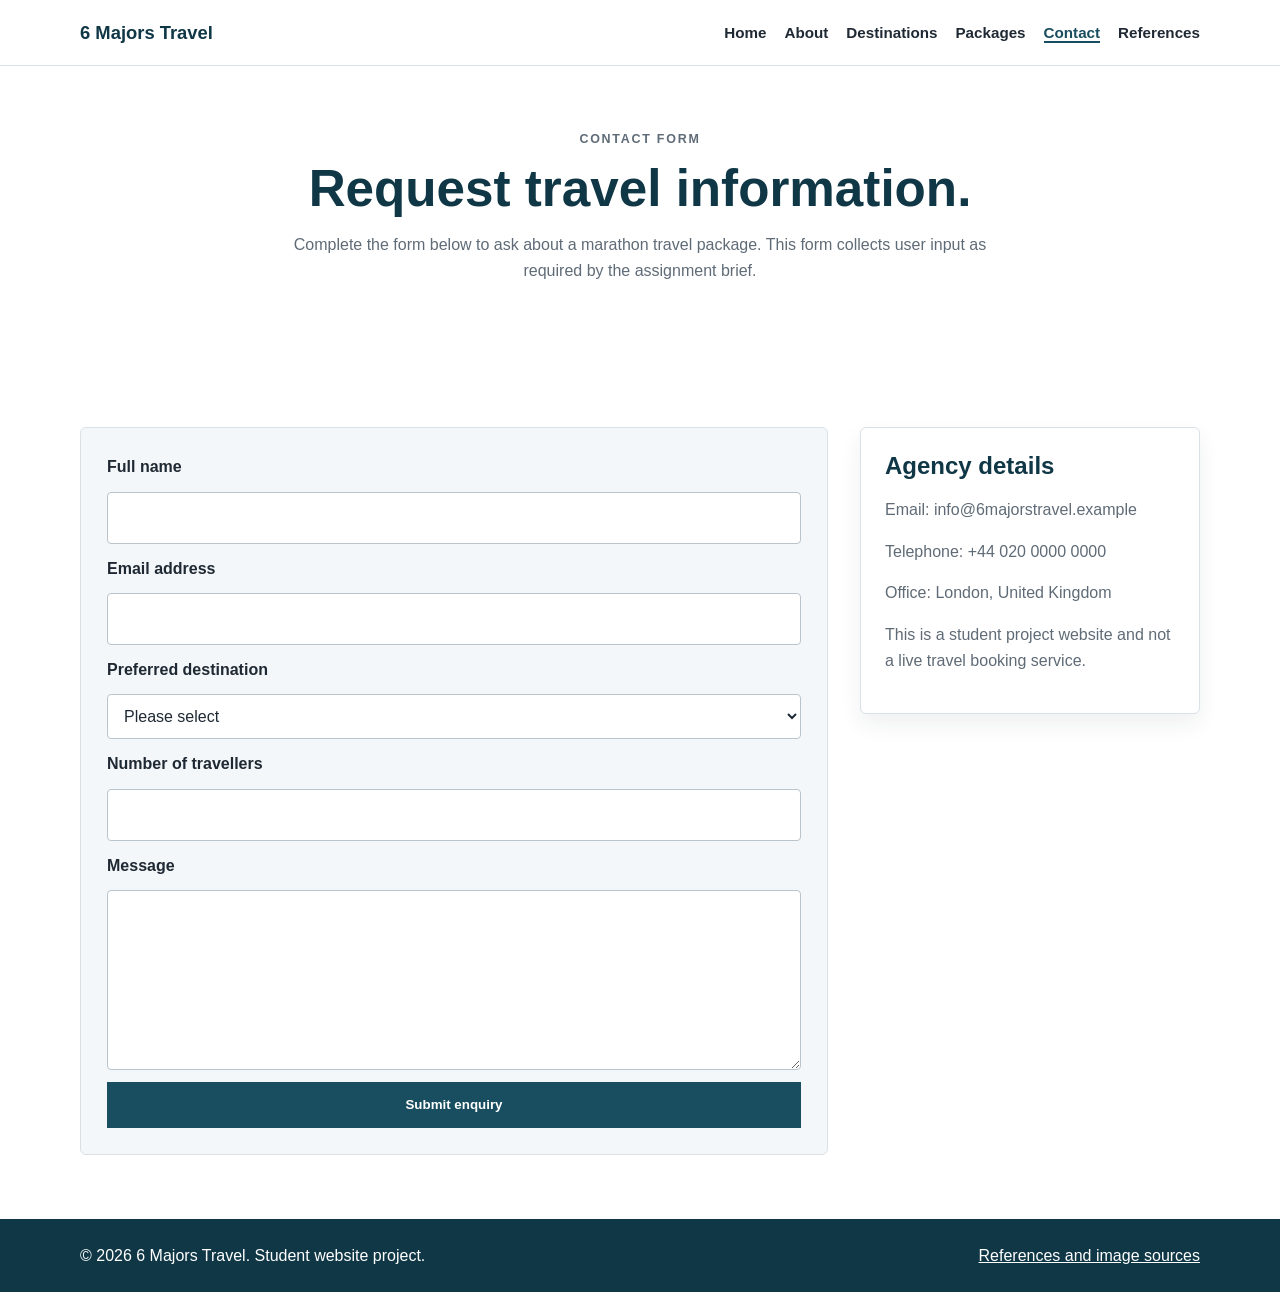
<file: contact.html>
<!DOCTYPE html>
<html lang="en">
<head>
  <meta charset="UTF-8">
  <meta name="viewport" content="width=device-width, initial-scale=1.0">
  <title>Contact | 6 Majors Travel</title>
  <link rel="stylesheet" href="style.css">
</head>
<body>
  <header class="site-header">
    <nav class="navbar" aria-label="Main navigation">
      <a class="logo" href="index.html">6 Majors Travel</a>
      <ul class="nav-links">
        <li><a href="index.html">Home</a></li>
        <li><a href="about.html">About</a></li>
        <li><a href="destinations.html">Destinations</a></li>
        <li><a href="packages.html">Packages</a></li>
        <li><a class="active" href="contact.html">Contact</a></li>
        <li><a href="references.html">References</a></li>
      </ul>
    </nav>
  </header>

  <main>
    <section class="page-hero">
      <p class="eyebrow">Contact form</p>
      <h1>Request travel information.</h1>
      <p>Complete the form below to ask about a marathon travel package. This form collects user input as required by the assignment brief.</p>
    </section>

    <section class="section contact-layout">
      <form class="contact-form" action="#" method="post">
        <label for="full-name">Full name</label>
        <input id="full-name" name="full-name" type="text" required>

        <label for="email">Email address</label>
        <input id="email" name="email" type="email" required>

        <label for="destination">Preferred destination</label>
        <select id="destination" name="destination">
          <option value="">Please select</option>
          <option>Tokyo</option>
          <option>Boston</option>
          <option>London</option>
          <option>Berlin</option>
          <option>Chicago</option>
          <option>New York</option>
        </select>

        <label for="travellers">Number of travellers</label>
        <input id="travellers" name="travellers" type="number" min="1" max="20">

        <label for="message">Message</label>
        <textarea id="message" name="message" rows="6"></textarea>

        <button class="button" type="submit">Submit enquiry</button>
      </form>

      <aside class="contact-panel">
        <h2>Agency details</h2>
        <p>Email: info@6majorstravel.example</p>
        <p>Telephone: +44 020 0000 0000</p>
        <p>Office: London, United Kingdom</p>
        <p>This is a student project website and not a live travel booking service.</p>
      </aside>
    </section>
  </main>

  <footer class="site-footer">
    <p>&copy; 2026 6 Majors Travel. Student website project.</p>
    <a href="references.html">References and image sources</a>
  </footer>
</body>
</html>
</file>
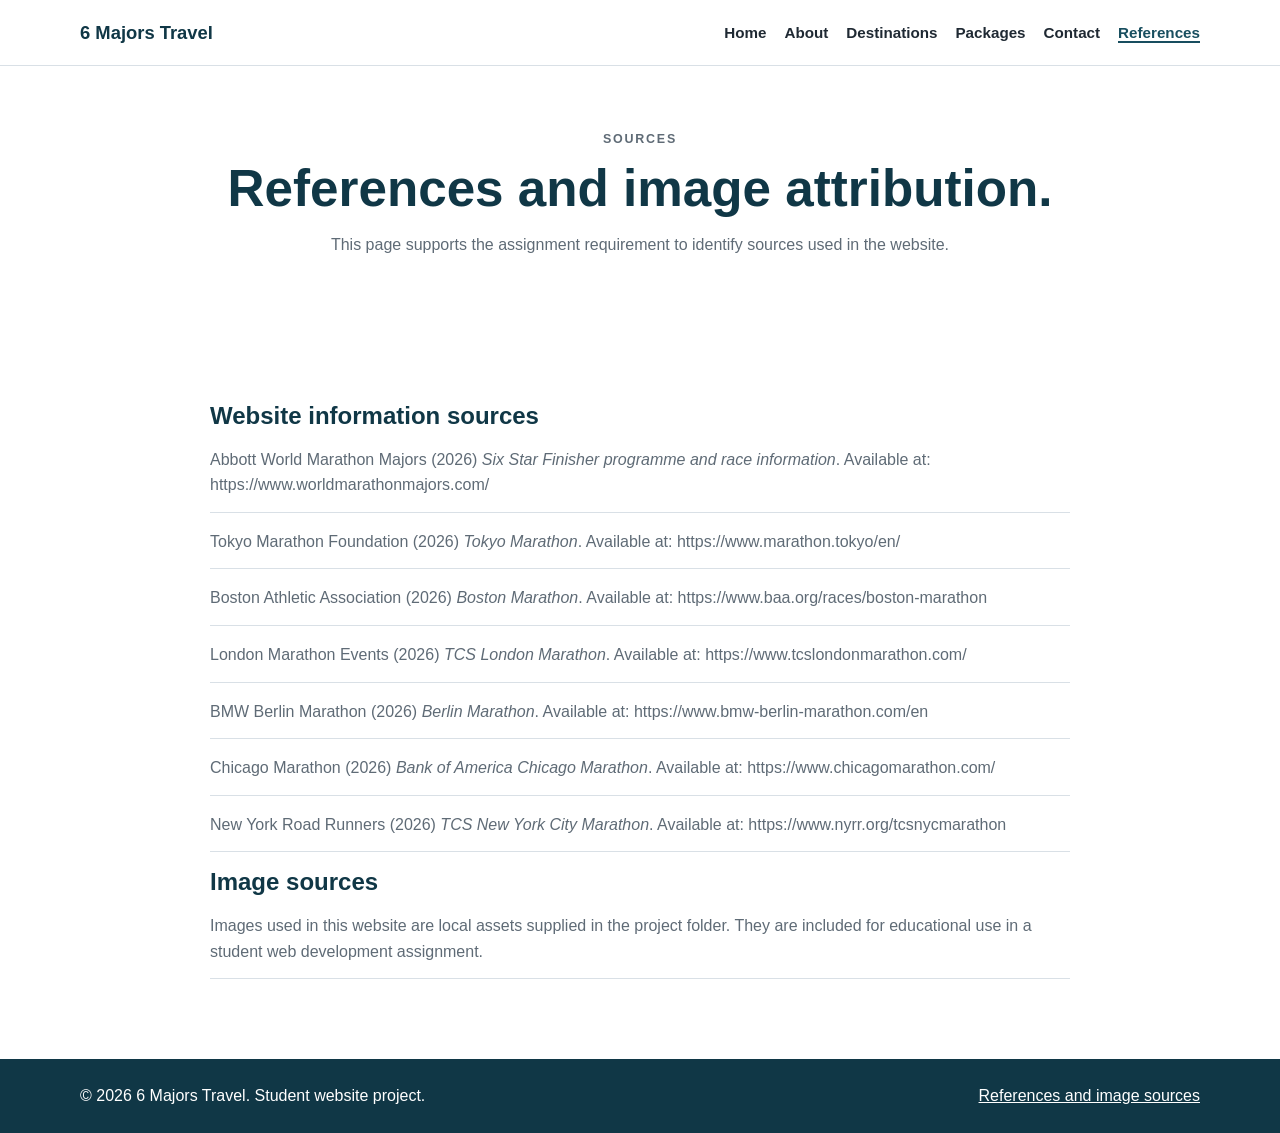
<file: references.html>
<!DOCTYPE html>
<html lang="en">
<head>
  <meta charset="UTF-8">
  <meta name="viewport" content="width=device-width, initial-scale=1.0">
  <title>References | 6 Majors Travel</title>
  <link rel="stylesheet" href="style.css">
</head>
<body>
  <header class="site-header">
    <nav class="navbar" aria-label="Main navigation">
      <a class="logo" href="index.html">6 Majors Travel</a>
      <ul class="nav-links">
        <li><a href="index.html">Home</a></li>
        <li><a href="about.html">About</a></li>
        <li><a href="destinations.html">Destinations</a></li>
        <li><a href="packages.html">Packages</a></li>
        <li><a href="contact.html">Contact</a></li>
        <li><a class="active" href="references.html">References</a></li>
      </ul>
    </nav>
  </header>

  <main>
    <section class="page-hero">
      <p class="eyebrow">Sources</p>
      <h1>References and image attribution.</h1>
      <p>This page supports the assignment requirement to identify sources used in the website.</p>
    </section>

    <section class="section">
      <div class="reference-list">
        <h2>Website information sources</h2>
        <p>Abbott World Marathon Majors (2026) <em>Six Star Finisher programme and race information</em>. Available at: https://www.worldmarathonmajors.com/</p>
        <p>Tokyo Marathon Foundation (2026) <em>Tokyo Marathon</em>. Available at: https://www.marathon.tokyo/en/</p>
        <p>Boston Athletic Association (2026) <em>Boston Marathon</em>. Available at: https://www.baa.org/races/boston-marathon</p>
        <p>London Marathon Events (2026) <em>TCS London Marathon</em>. Available at: https://www.tcslondonmarathon.com/</p>
        <p>BMW Berlin Marathon (2026) <em>Berlin Marathon</em>. Available at: https://www.bmw-berlin-marathon.com/en</p>
        <p>Chicago Marathon (2026) <em>Bank of America Chicago Marathon</em>. Available at: https://www.chicagomarathon.com/</p>
        <p>New York Road Runners (2026) <em>TCS New York City Marathon</em>. Available at: https://www.nyrr.org/tcsnycmarathon</p>

        <h2>Image sources</h2>
        <p>Images used in this website are local assets supplied in the project folder. They are included for educational use in a student web development assignment.</p>
      </div>
    </section>
  </main>

  <footer class="site-footer">
    <p>&copy; 2026 6 Majors Travel. Student website project.</p>
    <a href="references.html">References and image sources</a>
  </footer>
</body>
</html>
</file>
<file: style.css>
:root {
  --ink: #1f2933;
  --muted: #5f6b76;
  --line: #d9e0e6;
  --panel: #ffffff;
  --soft: #f4f7f9;
  --brand: #184e5f;
  --brand-dark: #103746;
  --accent: #b68b3f;
  --shadow: 0 14px 32px rgba(31, 41, 51, 0.10);
}

* {
  box-sizing: border-box;
}

body {
  margin: 0;
  background: #ffffff;
  color: var(--ink);
  font-family: Arial, Helvetica, sans-serif;
  font-size: 16px;
  line-height: 1.6;
}

img {
  display: block;
  max-width: 100%;
}

a {
  color: var(--brand);
}

a:focus,
button:focus,
input:focus,
select:focus,
textarea:focus {
  outline: 3px solid rgba(24, 78, 95, 0.35);
  outline-offset: 2px;
}

.site-header {
  position: sticky;
  top: 0;
  z-index: 10;
  background: #ffffff;
  border-bottom: 1px solid var(--line);
}

.navbar {
  display: flex;
  align-items: center;
  justify-content: space-between;
  gap: 28px;
  width: min(1120px, calc(100% - 40px));
  margin: 0 auto;
  padding: 18px 0;
}

.logo {
  color: var(--brand-dark);
  font-size: 1.15rem;
  font-weight: 700;
  text-decoration: none;
}

.nav-links {
  display: flex;
  align-items: center;
  gap: 18px;
  margin: 0;
  padding: 0;
  list-style: none;
}

.nav-links a {
  color: var(--ink);
  font-size: 0.95rem;
  font-weight: 600;
  text-decoration: none;
}

.nav-links a:hover,
.nav-links a.active {
  color: var(--brand);
  border-bottom: 2px solid var(--brand);
}

.hero {
  display: flex;
  align-items: center;
  position: relative;
  overflow: hidden;
  width: 100%;
  min-height: 680px;
  padding: 96px max(20px, calc((100% - 1120px) / 2));
  background:
    linear-gradient(90deg, rgba(10, 22, 29, 0.64) 0%, rgba(10, 22, 29, 0.34) 44%, rgba(10, 22, 29, 0.06) 100%),
    linear-gradient(180deg, rgba(182, 139, 63, 0.16), rgba(16, 55, 70, 0.10));
}

.hero::before,
.hero::after,
.hero-slide {
  position: absolute;
  inset: 0;
  z-index: -1;
  background-size: cover;
  background-repeat: no-repeat;
  content: "";
}

.hero::before {
  background-image: url("portada.png");
  background-position: 62% 28%;
  animation: heroFirstImage 30s infinite;
}

.hero::after {
  background-image: url("run.webp");
  background-position: center;
  opacity: 0;
  animation: heroSecondImage 30s infinite;
}

.hero-slide-jornalist {
  background-image: url("jornalist.png");
  background-position: 53% center;
  opacity: 0;
  animation: heroThirdImage 30s infinite;
}

.hero-copy {
  position: relative;
  max-width: 700px;
}

@keyframes heroFirstImage {
  0%,
  30% {
    opacity: 1;
  }

  35%,
  96% {
    opacity: 0;
  }

  100% {
    opacity: 1;
  }
}

@keyframes heroSecondImage {
  0%,
  30% {
    opacity: 0;
  }

  35%,
  63% {
    opacity: 1;
  }

  68%,
  100% {
    opacity: 0;
  }
}

@keyframes heroThirdImage {
  0%,
  63% {
    opacity: 0;
  }

  68%,
  96% {
    opacity: 1;
  }

  100% {
    opacity: 0;
  }
}

.hero h1,
.page-hero h1,
.section-heading h2 {
  margin: 0;
  color: var(--brand-dark);
  font-size: clamp(2.2rem, 4vw, 4.5rem);
  line-height: 1.05;
}

.hero p,
.page-hero p,
.section-heading p {
  color: var(--muted);
}

.hero h1 {
  color: #ffffff;
  max-width: 760px;
  text-shadow: 0 3px 18px rgba(0, 0, 0, 0.34);
}

.hero p {
  color: rgba(255, 255, 255, 0.94);
  max-width: 620px;
  text-shadow: 0 2px 12px rgba(0, 0, 0, 0.30);
}

.hero .eyebrow {
  color: #f6d58b;
}

.hero .button-secondary {
  border-color: rgba(246, 213, 139, 0.82);
  background: rgba(255, 255, 255, 0.10);
  color: #ffffff;
}

.hero .button-secondary:hover {
  background: rgba(246, 213, 139, 0.18);
}

.eyebrow {
  margin: 0 0 12px;
  color: var(--accent);
  font-size: 0.78rem;
  font-weight: 700;
  letter-spacing: 0.14em;
  text-transform: uppercase;
}

.hero-actions {
  display: flex;
  flex-wrap: wrap;
  gap: 14px;
  margin-top: 34px;
}

.hero .button {
  min-height: 52px;
  padding: 0 24px;
  border-radius: 999px;
  letter-spacing: 0.02em;
  box-shadow: 0 14px 28px rgba(0, 0, 0, 0.22);
  transition: transform 180ms ease, box-shadow 180ms ease, background 180ms ease;
}

.hero .button:hover {
  transform: translateY(-2px);
  box-shadow: 0 18px 34px rgba(0, 0, 0, 0.28);
}

.hero-button-primary {
  gap: 10px;
  border-color: #f6d58b;
  background: linear-gradient(135deg, #f6d58b, #b68b3f);
  color: #14222b;
}

.hero-button-primary:hover {
  background: linear-gradient(135deg, #ffe3a4, #c99b49);
}

.hero-button-primary span {
  font-size: 1.1rem;
  line-height: 1;
}

.hero-button-secondary {
  backdrop-filter: blur(8px);
}

.button {
  display: inline-flex;
  align-items: center;
  justify-content: center;
  min-height: 46px;
  padding: 0 20px;
  border: 1px solid var(--brand);
  background: var(--brand);
  color: #ffffff;
  font-weight: 700;
  text-decoration: none;
  cursor: pointer;
}

.button:hover {
  background: var(--brand-dark);
}

.button-secondary {
  background: #ffffff;
  color: var(--brand);
}

.button-secondary:hover {
  background: var(--soft);
}

.section,
.page-hero {
  width: min(1120px, calc(100% - 40px));
  margin: 0 auto;
  padding: 64px 0;
}

.intro-heading {
  position: relative;
  padding-top: 46px;
  padding-bottom: 34px;
  background: #ffffff;
}

.intro-heading::before {
  display: block;
  width: 72px;
  height: 3px;
  margin: 0 auto 22px;
  background: var(--accent);
  content: "";
}

.intro-heading .section-heading {
  margin-bottom: 0;
}

.intro-heading h2 {
  max-width: 820px;
  margin-right: auto;
  margin-left: auto;
  font-size: clamp(2rem, 3.2vw, 3.4rem);
  line-height: 1.12;
}

.intro-heading .eyebrow {
  margin-bottom: 10px;
}

.why-us-section,
.how-it-works-section {
  padding-top: 54px;
  padding-bottom: 58px;
}

.why-us-section .section-heading,
.how-it-works-section .section-heading {
  margin-bottom: 34px;
}

.why-us-section h2,
.how-it-works-section h2 {
  font-size: clamp(2rem, 3.8vw, 3.5rem);
  letter-spacing: 0.04em;
}

.why-us-grid,
.process-grid {
  display: grid;
  grid-template-columns: repeat(4, minmax(0, 1fr));
  gap: 18px;
}

.why-us-grid article,
.process-grid article {
  min-height: 150px;
  padding: 24px;
  border-top: 3px solid var(--accent);
  background: #ffffff;
  box-shadow: 0 12px 28px rgba(31, 41, 51, 0.07);
}

.why-icon {
  display: inline-flex;
  align-items: center;
  justify-content: center;
  width: 44px;
  height: 44px;
  margin-bottom: 22px;
  border: 1px solid rgba(182, 139, 63, 0.42);
  border-radius: 50%;
  color: var(--brand-dark);
}

.why-icon svg {
  width: 23px;
  height: 23px;
  fill: none;
  stroke: currentColor;
  stroke-linecap: round;
  stroke-linejoin: round;
  stroke-width: 1.7;
}

.why-us-grid h3,
.process-grid h3 {
  margin: 0;
  color: var(--brand-dark);
  font-size: 1.05rem;
  line-height: 1.3;
}

.page-hero {
  max-width: 860px;
  text-align: center;
}

.page-hero p:last-child {
  margin-right: auto;
  margin-left: auto;
  max-width: 720px;
}

.muted {
  width: 100%;
  max-width: none;
  padding-right: max(20px, calc((100% - 1120px) / 2));
  padding-left: max(20px, calc((100% - 1120px) / 2));
  background: var(--soft);
}

.section-heading {
  max-width: 720px;
  margin-bottom: 28px;
}

.centered-heading {
  margin-right: auto;
  margin-left: auto;
  text-align: center;
}

main > .section .centered-heading h2 {
  font-size: clamp(2rem, 3.8vw, 3.5rem);
  letter-spacing: 0.04em;
}

.service-grid,
.destination-preview,
.destination-grid,
.package-grid,
.testimonial-grid {
  display: grid;
  grid-template-columns: repeat(3, minmax(0, 1fr));
  gap: 22px;
}

.info-card,
.destination-preview article,
.destination-card,
.package-card,
.contact-panel {
  background: var(--panel);
  border: 1px solid var(--line);
  border-radius: 6px;
  box-shadow: 0 10px 22px rgba(31, 41, 51, 0.07);
}

.info-card {
  padding: 24px;
}

.info-card h3,
.destination-preview h3,
.destination-card h2,
.package-card h2,
.contact-panel h2,
.reference-list h2 {
  margin: 0 0 10px;
  color: var(--brand-dark);
  line-height: 1.2;
}

.info-card p,
.destination-preview p,
.destination-card p,
.package-card p,
.contact-panel p,
.reference-list p {
  color: var(--muted);
}

.destination-preview article,
.destination-card,
.package-card {
  overflow: hidden;
}

.destination-preview img,
.destination-card img,
.package-card img {
  width: 100%;
  height: 190px;
  object-fit: cover;
}

.destination-preview img {
  transition: transform 260ms ease;
}

.destination-preview article:hover img {
  transform: scale(1.04);
}

.destination-preview h3,
.destination-preview p,
.destination-preview .card-link,
.destination-card h2,
.destination-card p,
.package-card h2,
.package-card p,
.package-card ul {
  margin-right: 20px;
  margin-left: 20px;
}

.destination-preview h3,
.destination-card h2,
.package-card h2 {
  margin-top: 20px;
}

.card-link {
  display: inline-flex;
  margin-bottom: 22px;
  color: var(--brand);
  font-size: 0.92rem;
  font-weight: 700;
  text-decoration: none;
}

.card-link:hover {
  color: var(--brand-dark);
  text-decoration: underline;
}

.refuel-section {
  padding-top: 58px;
  padding-bottom: 64px;
}

.refuel-section .section-heading {
  margin-bottom: 34px;
}

.refuel-section h2 {
  font-size: clamp(2rem, 3.8vw, 3.5rem);
  letter-spacing: 0.04em;
}

.refuel-layout {
  display: grid;
  grid-template-columns: repeat(3, minmax(0, 1fr));
  gap: 18px;
}

.refuel-feature,
.refuel-note {
  min-height: 260px;
  padding: 24px;
  border: 1px solid var(--line);
  border-top: 3px solid var(--accent);
  background: #ffffff;
  box-shadow: 0 12px 28px rgba(31, 41, 51, 0.07);
}

.refuel-feature {
  display: flex;
  flex-direction: column;
}

.refuel-feature img,
.refuel-note img {
  width: 100%;
  height: 132px;
  object-fit: cover;
  border-radius: 4px;
}

.refuel-feature span,
.refuel-note span {
  color: var(--accent);
  font-size: 0.78rem;
  font-weight: 700;
  letter-spacing: 0.14em;
  text-transform: uppercase;
}

.refuel-feature h3,
.refuel-note h3 {
  margin: 12px 0 10px;
  color: var(--brand-dark);
  line-height: 1.18;
}

.refuel-feature h3,
.refuel-note h3 {
  font-size: 1.2rem;
}

.refuel-feature p,
.refuel-note p {
  margin: 0;
  color: var(--muted);
}

.packages-section {
  padding-top: 58px;
  padding-bottom: 64px;
}

.packages-section .section-heading {
  margin-bottom: 34px;
}

.packages-section h2 {
  font-size: clamp(2rem, 3.8vw, 3.5rem);
  letter-spacing: 0.04em;
}

.home-package-grid {
  display: grid;
  grid-template-columns: repeat(4, minmax(0, 1fr));
  gap: 18px;
}

.home-package-grid .package-card {
  border-top: 3px solid var(--accent);
}

.home-package-grid .package-card img {
  height: 160px;
}

.home-package-grid .package-card h2 {
  font-size: 1.15rem;
}

.home-package-grid .package-card ul {
  display: grid;
  gap: 7px;
  margin-top: 0;
  margin-bottom: 18px;
  color: var(--muted);
  font-size: 0.94rem;
}

.home-package-grid .package-card li::marker {
  color: var(--accent);
}

.home-package-grid .price {
  margin-bottom: 22px;
  color: var(--brand-dark);
  font-size: 1.08rem;
}

.testimonials {
  padding-top: 24px;
  padding-bottom: 72px;
}

.testimonial-card {
  position: relative;
  padding: 30px 26px;
  background: #ffffff;
  border: 1px solid rgba(182, 139, 63, 0.34);
  border-radius: 6px;
  box-shadow: 0 16px 34px rgba(31, 41, 51, 0.08);
}

.testimonial-card::before {
  display: block;
  margin-bottom: 12px;
  color: var(--accent);
  font-size: 2.3rem;
  line-height: 1;
  content: "\201C";
}

.testimonial-card p {
  margin: 0 0 22px;
  color: var(--ink);
  font-size: 1.02rem;
}

.testimonial-card h3 {
  margin: 0;
  color: var(--brand-dark);
  font-size: 1rem;
}

.testimonial-card span {
  display: block;
  margin-top: 4px;
  color: var(--muted);
  font-size: 0.92rem;
}

.final-cta {
  padding-top: 24px;
  padding-bottom: 72px;
  text-align: center;
}

.final-cta-box {
  max-width: 920px;
  margin: 0 auto;
  padding: 42px 28px;
  border: 1px solid rgba(246, 213, 139, 0.72);
  border-radius: 6px;
  background: var(--brand-dark);
  color: #ffffff;
}

.final-cta-box h2 {
  max-width: 780px;
  margin: 0 auto 26px;
  color: #ffffff;
  font-size: clamp(2rem, 4vw, 4rem);
  line-height: 1.05;
}

.final-cta-box .button {
  border-color: #f6d58b;
  background: linear-gradient(135deg, #f6d58b, #b68b3f);
  color: #14222b;
}

.final-cta-box .button:hover {
  background: linear-gradient(135deg, #ffe3a4, #c99b49);
}

.two-column {
  display: grid;
  grid-template-columns: minmax(0, 1fr) minmax(280px, 0.85fr);
  gap: 38px;
  align-items: center;
}

.two-column img {
  width: 100%;
  height: 380px;
  object-fit: cover;
  border-radius: 6px;
  box-shadow: var(--shadow);
}

.price {
  color: var(--brand-dark);
  font-size: 1.3rem;
  font-weight: 700;
}

.package-card ul {
  padding-left: 18px;
  color: var(--muted);
}

.featured {
  border-top: 4px solid var(--accent);
}

.contact-layout {
  display: grid;
  grid-template-columns: minmax(0, 1fr) 340px;
  gap: 32px;
  align-items: start;
}

.contact-form {
  display: grid;
  gap: 12px;
  padding: 26px;
  background: var(--soft);
  border: 1px solid var(--line);
  border-radius: 6px;
}

.contact-form label {
  font-weight: 700;
}

.contact-form input,
.contact-form select,
.contact-form textarea {
  width: 100%;
  padding: 12px;
  border: 1px solid #b9c4cc;
  border-radius: 4px;
  background: #ffffff;
  color: var(--ink);
  font: inherit;
}

.contact-panel {
  padding: 24px;
}

.reference-list {
  max-width: 860px;
  margin: 0 auto;
}

.reference-list p {
  padding-bottom: 14px;
  border-bottom: 1px solid var(--line);
}

.site-footer {
  display: flex;
  align-items: center;
  justify-content: space-between;
  gap: 20px;
  padding: 24px max(20px, calc((100% - 1120px) / 2));
  background: var(--brand-dark);
  color: #ffffff;
}

.site-footer p {
  margin: 0;
}

.site-footer a {
  color: #ffffff;
}

@media (max-width: 860px) {
  .navbar,
  .nav-links,
  .site-footer {
    flex-direction: column;
    align-items: flex-start;
  }

  .nav-links {
    gap: 10px;
  }

  .two-column,
  .contact-layout {
    grid-template-columns: 1fr;
  }

  .service-grid,
  .destination-preview,
  .destination-grid,
  .package-grid,
  .testimonial-grid,
  .why-us-grid,
  .process-grid,
  .home-package-grid {
    grid-template-columns: 1fr 1fr;
  }

  .refuel-layout {
    grid-template-columns: 1fr 1fr;
  }
}

@media (max-width: 560px) {
  .navbar,
  .section,
  .page-hero {
    width: min(100% - 28px, 1120px);
  }

  .nav-links {
    width: 100%;
  }

  .service-grid,
  .destination-preview,
  .destination-grid,
  .package-grid,
  .testimonial-grid,
  .why-us-grid,
  .process-grid,
  .home-package-grid {
    grid-template-columns: 1fr;
  }

  .refuel-layout {
    grid-template-columns: 1fr;
  }

  .hero {
    min-height: 560px;
    padding: 62px 14px;
  }

  .hero::before {
    background-position: 64% 32%;
  }

  .hero-slide-jornalist {
    background-position: 48% center;
  }

  .two-column img {
    height: 280px;
  }

  .site-footer {
    padding-right: 14px;
    padding-left: 14px;
  }
}
</file>
